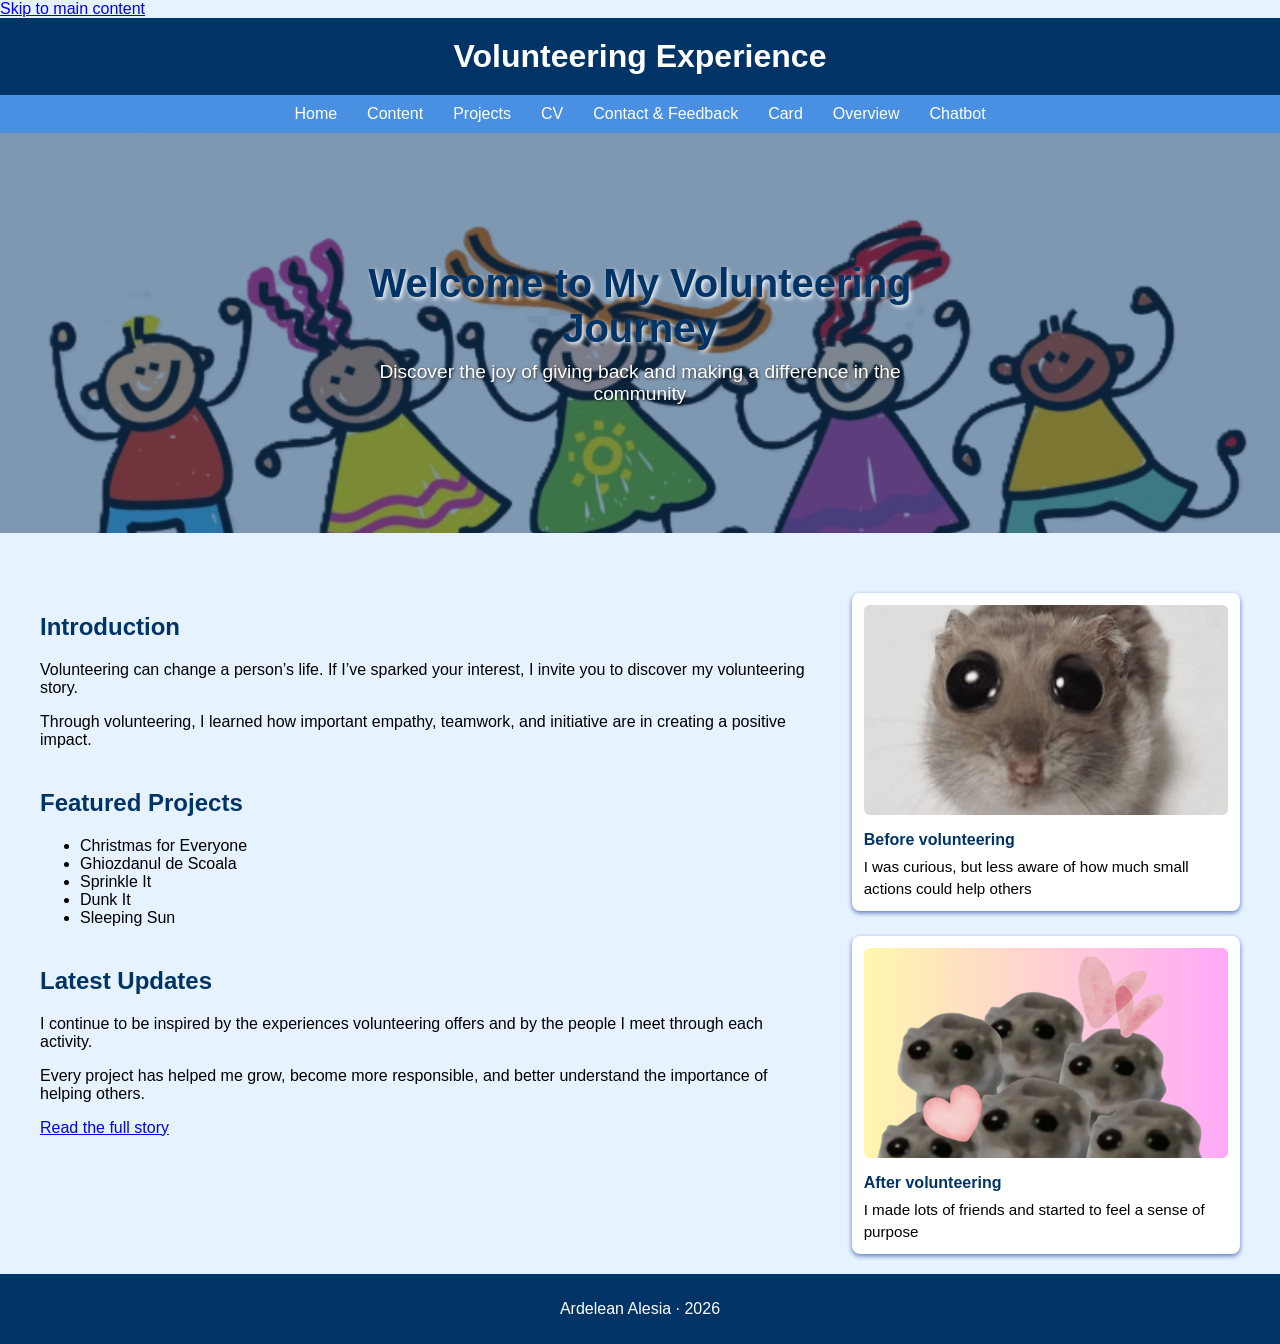
<file: index.html>
<!DOCTYPE html>
<html lang="en">
<head>
    <meta charset="UTF-8">
    <meta name="viewport" content="width=device-width">
    <title>HW2</title>
    <link rel="stylesheet" href="style.css">
</head>
<body>
    <a href="#main-content" class="skip-link">Skip to main content</a>
    <header>
        <h1>Volunteering Experience</h1>
    </header>
    <nav>
        <ul>
            <li><a href="index.html">Home</a></li>
            <li><a href="content.html">Content</a></li>
            <li><a href="data.html">Projects</a></li>
            <li><a href="portfolio.html">CV</a></li>
            <li><a href="contact.html">Contact & Feedback</a></li>
            <li><a href="card.html">Card</a></li>
            <li><a href="overview.html">Overview</a></li>
            <li><a href="chatbot.html">Chatbot</a></li>
        </ul>
    </nav>
    <section class="hero">
        <div class="hero-content">
            <h2>Welcome to My Volunteering Journey</h2>
            <p>Discover the joy of giving back and making a difference in the community</p>
        </div>
    </section>
    <main id="main-content" class="home-layout">
    <div class="home-text">
        <section class="intro">
            <h2>Introduction</h2>
            <p>
                Volunteering can change a person’s life. If I’ve sparked your interest, I invite you to discover my volunteering story.
            </p>
            <p>
                Through volunteering, I learned how important empathy, teamwork, and initiative are in creating a positive impact.
            </p>
        </section>

        <section class="featured-projects">
            <h2>Featured Projects</h2>
            <ul>
                <li>Christmas for Everyone</li>
                <li>Ghiozdanul de Scoala</li>
                <li>Sprinkle It</li>
                <li>Dunk It</li>
                <li>Sleeping Sun</li>
            </ul>
        </section>

        <section class="latest-updates">
            <h2>Latest Updates</h2>
            <p>
                I continue to be inspired by the experiences volunteering offers and by the people I meet through each activity.
            </p>
            <p>
                Every project has helped me grow, become more responsible, and better understand the importance of helping others.
            </p>
            <p><a href="content.html">Read the full story</a></p>
        </section>
    </div>

    <aside class="before-after-column" aria-label="Before and after volunteering">
        <figure>
            <img src="before-volunteering.png" alt="Me before volunteering">
            <figcaption>
                <strong>Before volunteering</strong>
                <span>I was curious, but less aware of how much small actions could help others</span>
            </figcaption>
        </figure>

        <figure>
            <img src="after-volunteering.png" alt="Me after volunteering">
            <figcaption>
                <strong>After volunteering</strong>
                <span>I made lots of friends and started to feel a sense of purpose</span>
            </figcaption>
        </figure>
    </aside>
</main>
    <footer>
        <p>Ardelean Alesia · 2026</p>
    </footer>
</body>
</html>
</file>
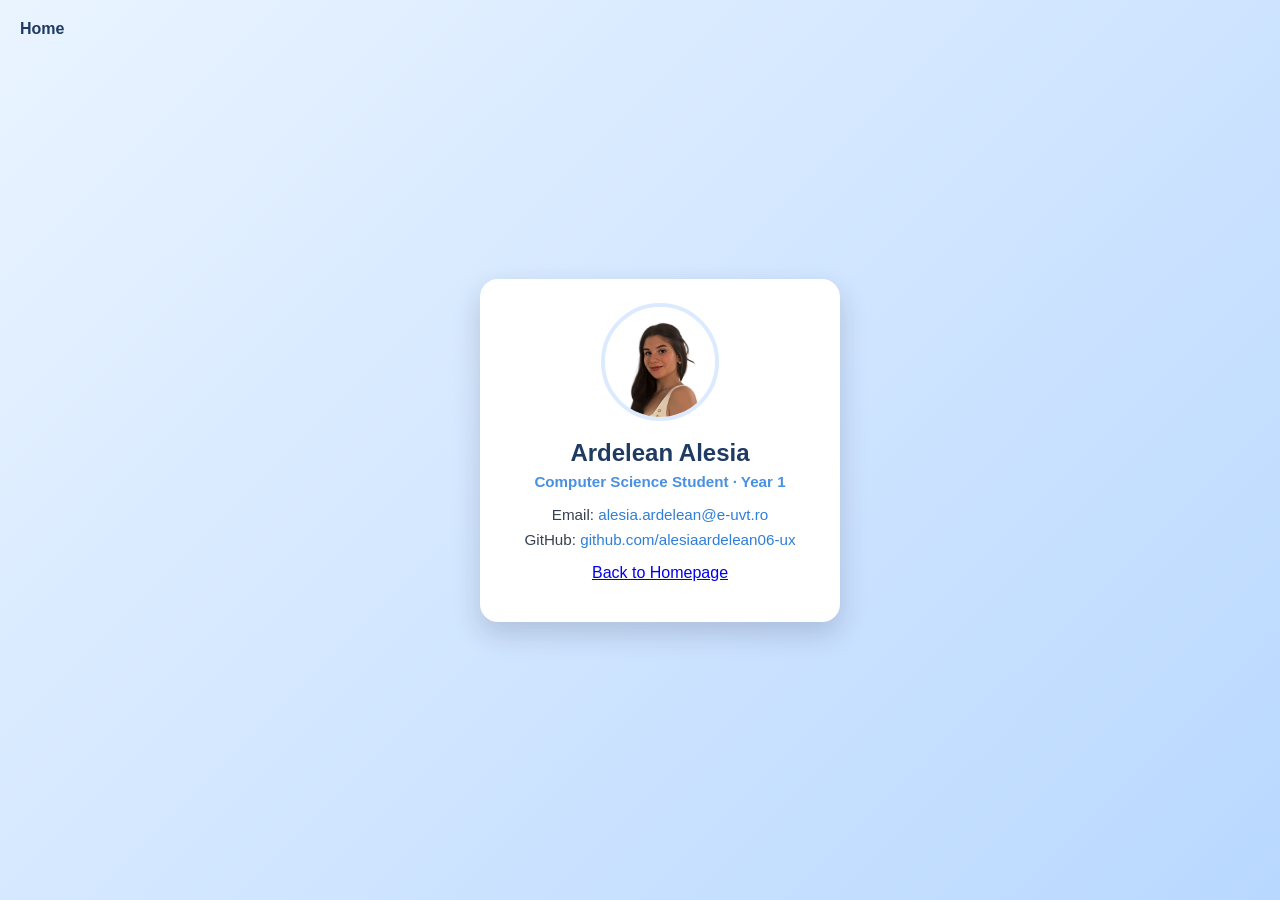
<file: card.html>
<!DOCTYPE html>
<html lang="en">
<head>
  <meta charset="UTF-8">
  <meta name="viewport" content="width=device-width, initial-scale=1.0">
  <title>Business Card</title>
  <link rel="stylesheet" href="card.css">
</head>
<body>
  <nav aria-label="Main navigation" class="main-nav">
    <ul>
    <a href="index.html" class="home-link">Home</a>
    </ul>
  </nav>
  <div class="card-container" id="business-card">
    <img id="profile-image" class="profile" src="poza_eu.jpeg" alt="me">
    <h1 class="name">Ardelean Alesia</h1>
    <p class="specialization">Computer Science Student · Year 1</p>
    <div class="contact-info">
      <p>Email: <a href="mailto:alesia.ardelean@e-uvt.ro">alesia.ardelean@e-uvt.ro</a></p>
      <p>GitHub: <a href="https://github.com/alesiaardelean06-ux" target="_blank">github.com/alesiaardelean06-ux</a></p>
    </div>
    <p><a href="index.html">Back to Homepage</a></p>
  </div>
</body>
</html>
</file>
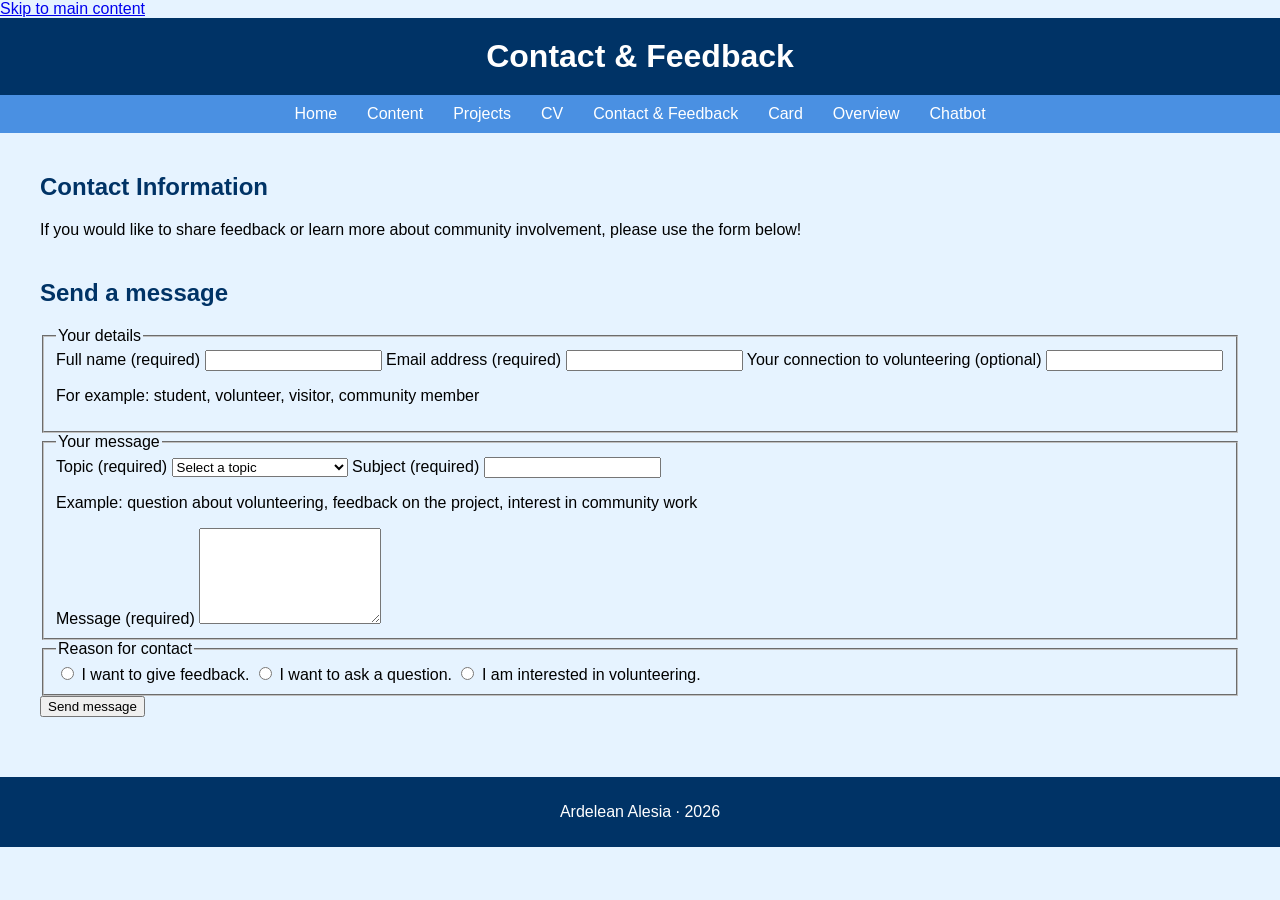
<file: contact.html>
<!DOCTYPE html>
<html lang="en">
<head>
    <meta charset="UTF-8">
    <meta name="viewport" content="width=device-width">
    <title>Contact & Feedback</title>
    <link rel="stylesheet" href="style.css">
</head>
<body>
    <a href="#main-content" class="skip-link">Skip to main content</a>
    <header class="page-header">
        <h1>Contact & Feedback</h1>
    </header>

    <nav aria-label="Main navigation" class="main-nav">
        <ul>
            <li><a href="index.html">Home</a></li>
            <li><a href="content.html">Content</a></li>
            <li><a href="data.html">Projects</a></li>
            <li><a href="portfolio.html">CV</a></li>
            <li><a href="contact.html">Contact & Feedback</a></li>
            <li><a href="card.html">Card</a></li>
            <li><a href="overview.html">Overview</a></li>
            <li><a href="chatbot.html">Chatbot</a></li>
        </ul>
    </nav>

    <main id="main-content" class="contact-main">
        <section class="contact-info">
            <h2>Contact Information</h2>
            <p>If you would like to share feedback or learn more about community involvement, please use the form below!</p>
        </section>
        <section>
            <h2>Send a message</h2>
            <form method="post" action="#" aria-label="Contact form" class="styled-form">
    <fieldset>
        <legend>Your details</legend>

        <label for="name">Full name (required)</label>
        <input type="text" id="name" name="name" required>

        <label for="email">Email address (required)</label>
        <input type="email" id="email" name="email" required>

        <label for="role">Your connection to volunteering (optional)</label>
        <input type="text" id="role" name="role" aria-describedby="role-hint">
        <p id="role-hint" class="form-hint">For example: student, volunteer, visitor, community member</p>
    </fieldset>

    <fieldset>
        <legend>Your message</legend>
        <label for="topic">Topic (required)</label>
        <select id="topic" name="topic" required>
            <option value="">Select a topic</option>
            <option value="feedback">Website feedback</option>
            <option value="volunteering">Volunteering experience</option>
            <option value="leadership">Leadership and teamwork</option>
            <option value="community">Community projects</option>
            <option value="other">Other</option>
        </select>
        <label for="subject">Subject (required)</label>
        <input type="text" id="subject" name="subject" required aria-describedby="subject-hint">
        <p id="subject-hint" class="form-hint">Example: question about volunteering, feedback on the project, interest in community work</p>

        <label for="msg">Message (required)</label>
        <textarea id="msg" name="message" rows="6" required></textarea>
    </fieldset>

    <fieldset>
        <legend>Reason for contact</legend>
        <label>
            <input type="radio" name="reason" value="feedback" required>
            I want to give feedback.
        </label>
        <label>
            <input type="radio" name="reason" value="question">
            I want to ask a question.
        </label>

        <label>
            <input type="radio" name="reason" value="interest">
            I am interested in volunteering.
        </label>
    </fieldset>
    <button type="submit">Send message</button>
    </form>
        </section>
    </main>

    <footer>
        <p>Ardelean Alesia · 2026</p>
    </footer>
</body>
</html>
</file>
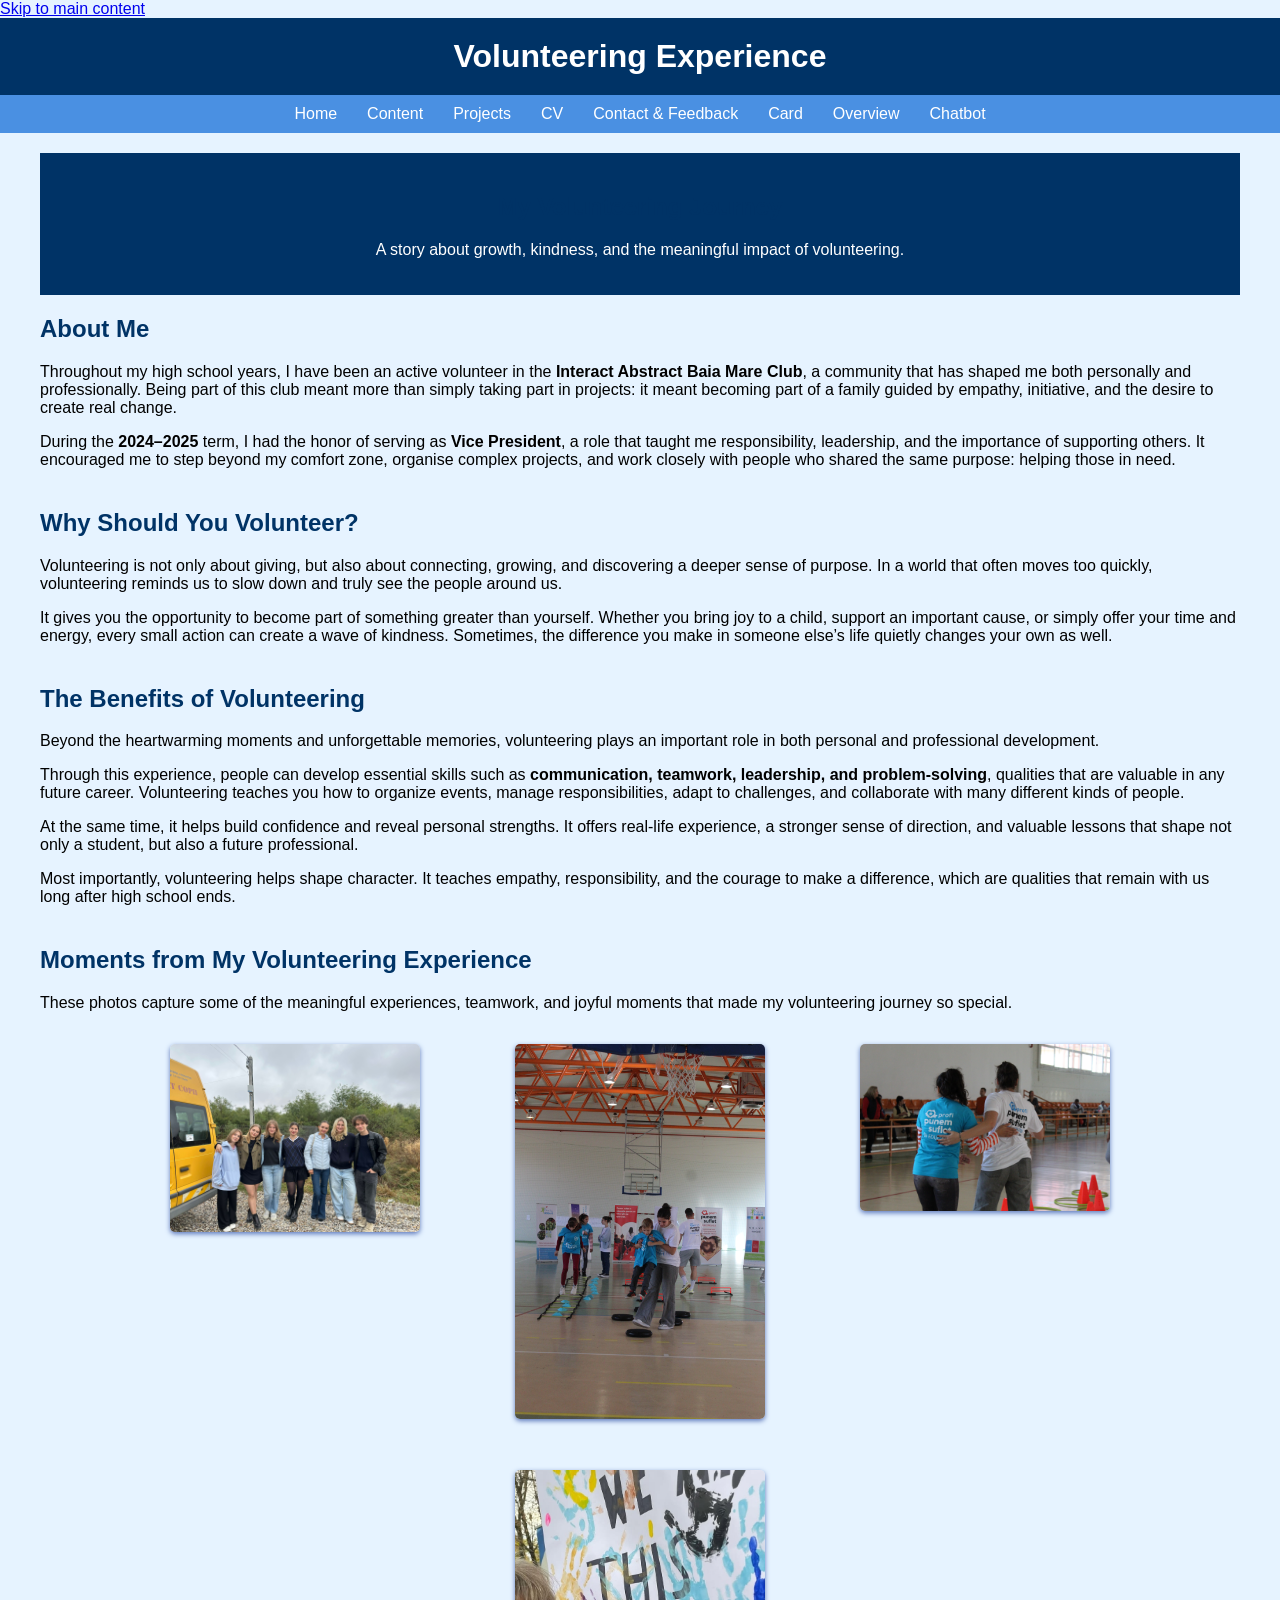
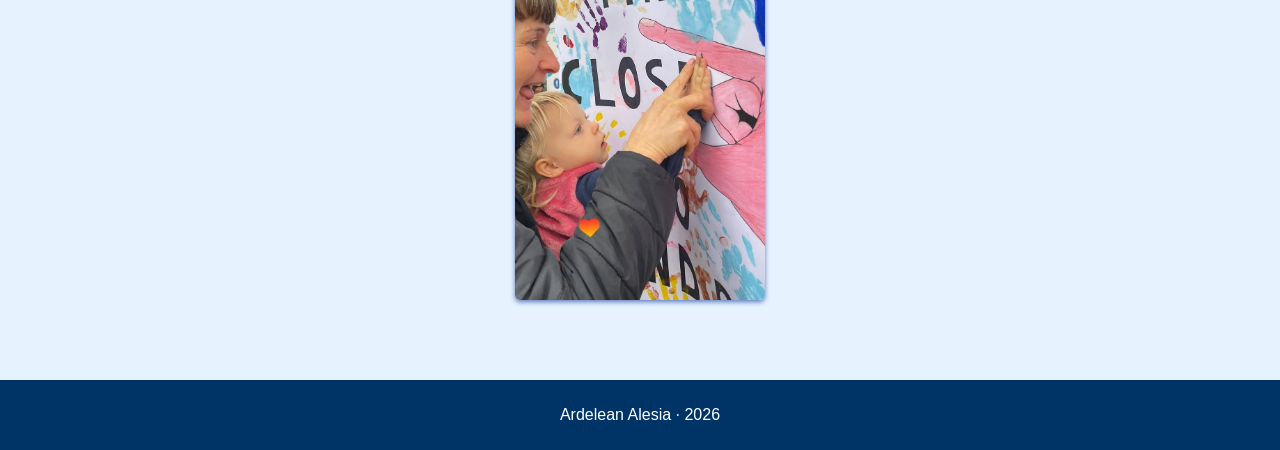
<file: content.html>
<!DOCTYPE html>
<html lang="en">
<head>
    <meta charset="UTF-8">
    <meta name="viewport" content="width=device-width">
    <title>Content</title>
    <link rel="stylesheet" href="style.css">
</head>
<body>
    <a href="#main-content" class="skip-link">Skip to main content</a>
    <header>
        <h1>Volunteering Experience</h1>
    </header>
    <nav aria-label="Main navigation" class="main-nav">
        <ul>
            <li><a href="index.html">Home</a></li>
            <li><a href="content.html">Content</a></li>
            <li><a href="data.html">Projects</a></li>
            <li><a href="portfolio.html">CV</a></li>
            <li><a href="contact.html">Contact & Feedback</a></li>
            <li><a href="card.html">Card</a></li>
            <li><a href="overview.html">Overview</a></li>
            <li><a href="chatbot.html">Chatbot</a></li>
        </ul>
    </nav>
    <main id="main-content">
        <header>
            <h2>My Volunteering Journey</h2>
            <p>
                A story about growth, kindness, and the meaningful impact of volunteering.
            </p>
        </header>

        <section id="about-me">
            <h2>About Me</h2>
            <p>
                Throughout my high school years, I have been an active volunteer in the
                <strong>Interact Abstract Baia Mare Club</strong>, a community that has shaped me both
                personally and professionally. Being part of this club meant more than simply taking
                part in projects: it meant becoming part of a family guided by empathy, initiative,
                and the desire to create real change.
            </p>
            <p>
                During the <strong>2024–2025</strong> term, I had the honor of serving as
                <strong>Vice President</strong>, a role that taught me responsibility, leadership,
                and the importance of supporting others. It encouraged me to step beyond my comfort
                zone, organise complex projects, and work closely with people who shared the same
                purpose: helping those in need.
            </p>
        </section>

        <section id="why-volunteer">
            <h2>Why Should You Volunteer?</h2>
            <p>
                Volunteering is not only about giving, but also about connecting, growing, and
                discovering a deeper sense of purpose. In a world that often moves too quickly,
                volunteering reminds us to slow down and truly see the people around us.
            </p>
            <p>
                It gives you the opportunity to become part of something greater than yourself.
                Whether you bring joy to a child, support an important cause, or simply offer your
                time and energy, every small action can create a wave of kindness. Sometimes, the
                difference you make in someone else’s life quietly changes your own as well.
            </p>
        </section>

        <section id="benefits">
            <h2>The Benefits of Volunteering</h2>
            <p>
                Beyond the heartwarming moments and unforgettable memories, volunteering plays an
                important role in both personal and professional development.
            </p>
            <p>
                Through this experience, people can develop essential skills such as
                <strong>communication, teamwork, leadership, and problem-solving</strong>, qualities
                that are valuable in any future career. Volunteering teaches you how to organize
                events, manage responsibilities, adapt to challenges, and collaborate with many
                different kinds of people.
            </p>
            <p>
                At the same time, it helps build confidence and reveal personal strengths. It offers
                real-life experience, a stronger sense of direction, and valuable lessons that shape
                not only a student, but also a future professional.
            </p>
            <p>
                Most importantly, volunteering helps shape character. It teaches empathy,
                responsibility, and the courage to make a difference, which are qualities that remain with us
                long after high school ends.
            </p>
        </section>

         <section id="gallery" class="content-section">
            <h2>Moments from My Volunteering Experience</h2>
            <p class="gallery-intro">
                These photos capture some of the meaningful experiences, teamwork, and joyful moments
                that made my volunteering journey so special.
            </p>

            <div class="gallery-grid">
                <figure class="gallery-item">
                    <img src="img1.jpeg" alt="Volunteering activity">
                </figure>

                <figure class="gallery-item">
                    <img src="img3.JPG" alt="Volunteering activity">
                   
                </figure>

                <figure class="gallery-item">
                    <img src="img4.JPG" alt="Volunteering activity">
                   
                </figure>

                <figure class="gallery-item">
                    <img src="img5.jpg" alt="Volunteering activity">

                </figure>
            </div>
        </section>
    </main>
    <footer>
        <p>Ardelean Alesia · 2026</p>
    </footer>
</body>
</html>
</file>
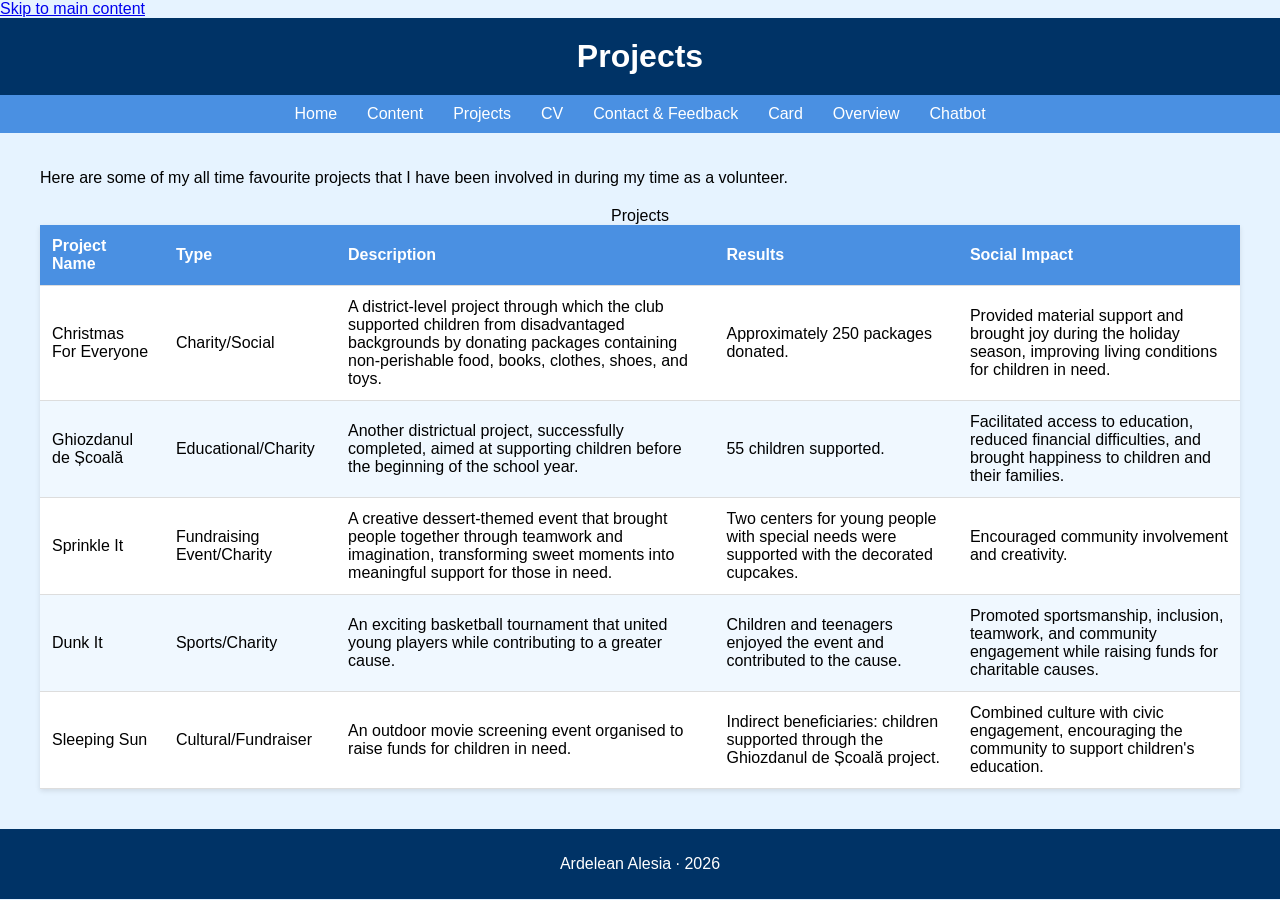
<file: data.html>
<!DOCTYPE html>
<html lang="en">
<head>
  <meta charset="UTF-8">
  <meta name="viewport" content="width=device-width">
  <title>HW1</title>
  <link rel="stylesheet" href="style.css">
</head>
<body>
  <a href="#main-content" class="skip-link">Skip to main content</a>
  <header>
    <h1>Projects</h1>
  </header>
  <nav>
    <ul>
            <li><a href="index.html">Home</a></li>
            <li><a href="content.html">Content</a></li>
            <li><a href="data.html">Projects</a></li>
            <li><a href="portfolio.html">CV</a></li>
            <li><a href="contact.html">Contact & Feedback</a></li>
            <li><a href="card.html">Card</a></li>
            <li><a href="overview.html">Overview</a></li>
            <li><a href="chatbot.html">Chatbot</a></li>
    </ul>
  </nav>
  <main id="main-content">
  <p> Here are some of my all time favourite projects that I have been involved in during my time as a volunteer. </p>
  <table>
    <caption>Projects</caption>
    <thead>
        <tr>
            <th scope="col">Project Name</th>
            <th scope="col">Type</th>
            <th scope="col">Description</th>
            <th scope="col">Results</th>
            <th scope="col">Social Impact</th>
        </tr>
    </thead>
    <tbody>
        <tr>
            <td>Christmas For Everyone</td>
            <td>Charity/Social</td>
            <td>
                A district-level project through which the club supported children from disadvantaged
                backgrounds by donating packages containing non-perishable food,
                books, clothes, shoes, and toys.
            </td>
            <td>
                Approximately 250 packages donated.
            </td>
            <td>
                Provided material support and brought joy during the holiday season, improving living
                conditions for children in need.
            </td>
        </tr>
        <tr>
            <td>Ghiozdanul de Școală</td>
            <td>Educational/Charity</td>
            <td>
                Another districtual project, successfully completed, aimed at supporting
                children before the beginning of the school year.
            </td>
            <td>
                55 children supported.
            </td>
            <td>
                Facilitated access to education, reduced financial difficulties, and brought happiness
                to children and their families.
            </td>
        </tr>
        <tr>
            <td>Sprinkle It</td>
            <td>Fundraising Event/Charity</td>
            <td>
                A creative dessert-themed event that brought people together through teamwork and imagination, transforming sweet moments into meaningful support for those in need.
            </td>
            <td>
                Two centers for young people with special needs were supported with the decorated cupcakes.
            </td>
            <td>
                Encouraged community involvement and creativity.
            </td>
        </tr>
        <tr>
            <td>Dunk It</td>
            <td>Sports/Charity</td>
            <td>
                An exciting basketball tournament that united young players while contributing to a greater cause.
            </td>
            <td>
                Children and teenagers enjoyed the event and contributed to the cause.
            </td>
            <td>
                Promoted sportsmanship, inclusion, teamwork, and community engagement while raising funds
                for charitable causes.
            </td>
        </tr>
        <tr>
            <td>Sleeping Sun</td>
            <td>Cultural/Fundraiser</td>
            <td>
                An outdoor movie screening event organised to raise funds for children in need.
            </td>
            <td>
                Indirect beneficiaries: children supported through the Ghiozdanul de Școală project.
            </td>
            <td>
                Combined culture with civic engagement, encouraging the community to support children's education.
            </td>
        </tr>
    </tbody>
</table>

  </main>
  <footer>
    <p>Ardelean Alesia · 2026</p>
  </footer>
</body>
</html>
</file>
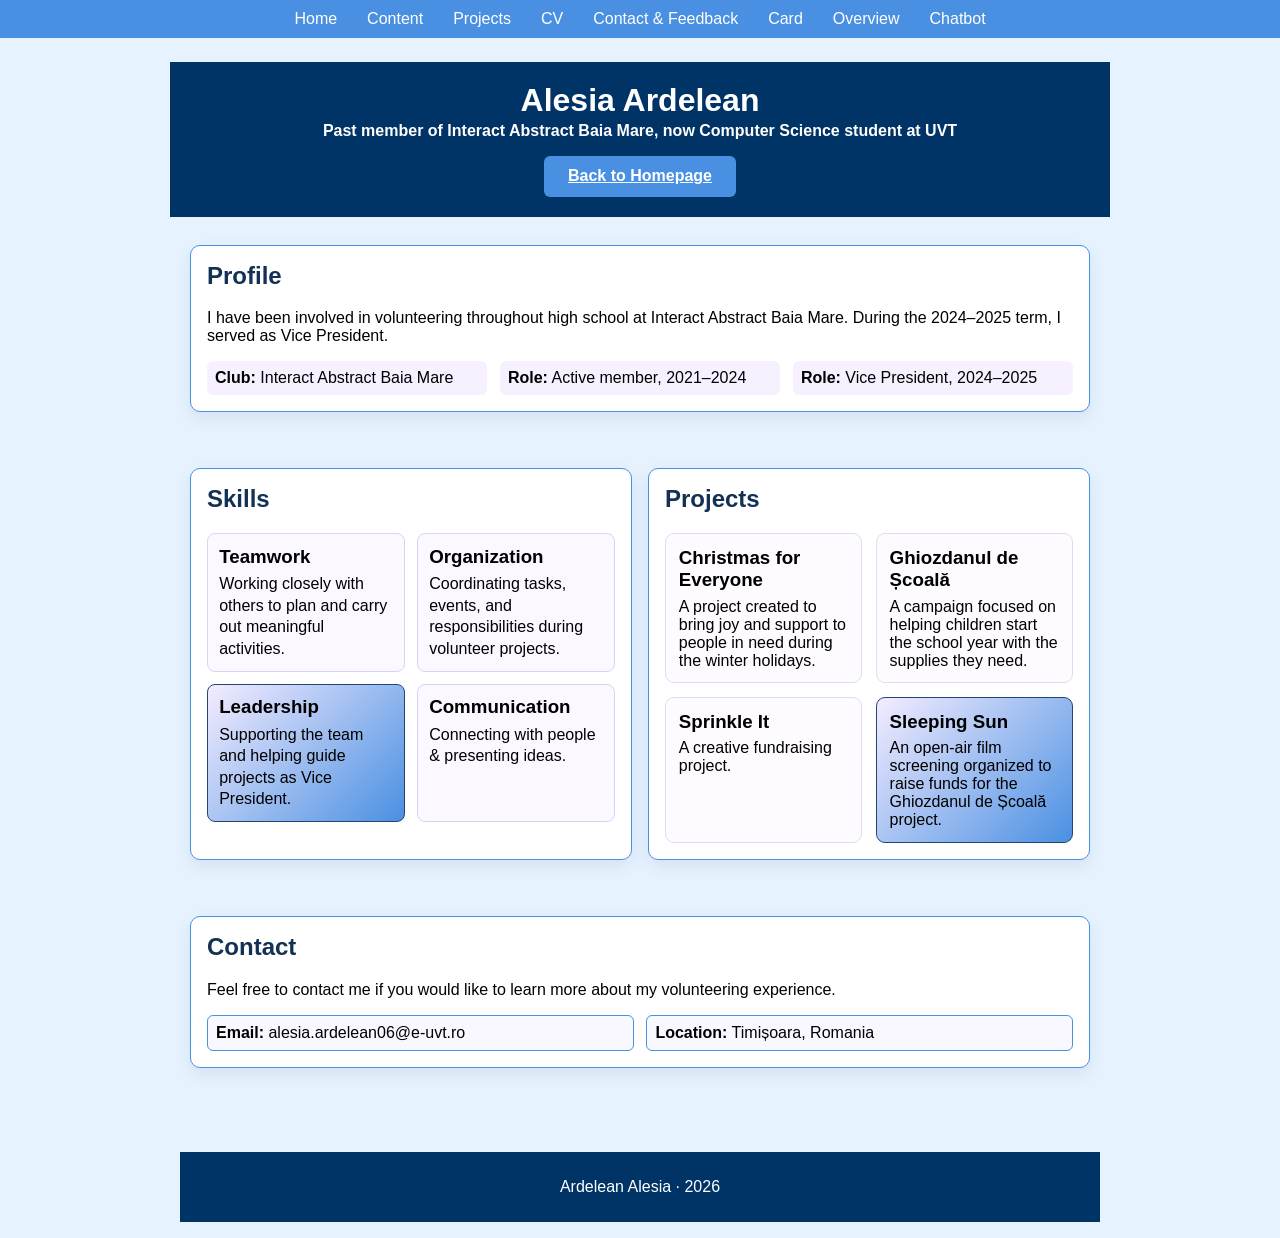
<file: overview.html>
<!DOCTYPE html>
<html lang="en">
<head>
  <meta charset="UTF-8">
  <meta name="viewport" content="width=device-width, initial-scale=1.0">
  <title>Overview</title>
  <link rel="stylesheet" href="style.css">
  <link rel="stylesheet" href="overview.css">
</head>
<body>
  <nav aria-label="Main navigation" class="main-nav">
    <ul>
            <li><a href="index.html">Home</a></li>
            <li><a href="content.html">Content</a></li>
            <li><a href="data.html">Projects</a></li>
            <li><a href="portfolio.html">CV</a></li>
            <li><a href="contact.html">Contact & Feedback</a></li>
            <li><a href="card.html">Card</a></li>
            <li><a href="overview.html">Overview</a></li>
            <li><a href="chatbot.html">Chatbot</a></li>
  </nav>

  <header class="cv-header">
    <h1>Alesia Ardelean</h1>
    <p class="cv-title"> Past member of Interact Abstract Baia Mare, now Computer Science student at UVT</p>
    <a href="index.html" class="home-btn">Back to Homepage</a>
  </header>

  <main class="cv-grid">
    <section class="cv-profile card">
      <h2>Profile</h2>
      <p>
        I have been involved in volunteering throughout high school at Interact Abstract Baia Mare.
        During the 2024–2025 term, I served as Vice President.
      </p>

      <div class="profile-details">
        <div><strong>Club:</strong> Interact Abstract Baia Mare</div>
        <div><strong>Role:</strong> Active member, 2021–2024</div>
        <div><strong>Role:</strong> Vice President, 2024–2025</div>
      </div>
    </section>

    <section class="cv-skills card">
      <h2>Skills</h2>
      <div class="skills-grid">
        <article class="skill-item">
          <h3>Teamwork</h3>
          <p>Working closely with others to plan and carry out meaningful activities.</p>
        </article>
        <article class="skill-item">
          <h3>Organization</h3>
          <p>Coordinating tasks, events, and responsibilities during volunteer projects.</p>
        </article>
        <article class="skill-item highlight-card">
          <h3>Leadership</h3>
          <p>Supporting the team and helping guide projects as Vice President.</p>
        </article>
        <article class="skill-item">
          <h3>Communication</h3>
          <p>Connecting with people & presenting ideas.</p>
        </article>
      </div>
    </section>

    <section class="cv-projects card">
      <h2>Projects</h2>
      <div class="card-grid">
        <article class="project-card">
          <h3>Christmas for Everyone</h3>
          <p>A project created to bring joy and support to people in need during the winter holidays.</p>
        </article>
        <article class="project-card">
          <h3>Ghiozdanul de Școală</h3>
          <p>A campaign focused on helping children start the school year with the supplies they need.</p>
        </article>
        <article class="project-card">
          <h3>Sprinkle It</h3>
          <p>A creative fundraising project.</p>
        </article>
        <article class="project-card highlight-card">
          <h3>Sleeping Sun</h3>
          <p>An open-air film screening organized to raise funds for the Ghiozdanul de Școală project.</p>
        </article>
      </div>
    </section>

    <section class="cv-contact card">
      <h2>Contact</h2>
      <p>Feel free to contact me if you would like to learn more about my volunteering experience.</p>
      <div class="contact-flex">
        <div><strong>Email:</strong> alesia.ardelean06@e-uvt.ro</div>
        <div><strong>Location:</strong> Timișoara, Romania</div>
      </div>
    </section>
  </main>

  <footer class="cv-footer">
    <p>Ardelean Alesia · 2026</p>
  </footer>
</body>
</html>
</file>
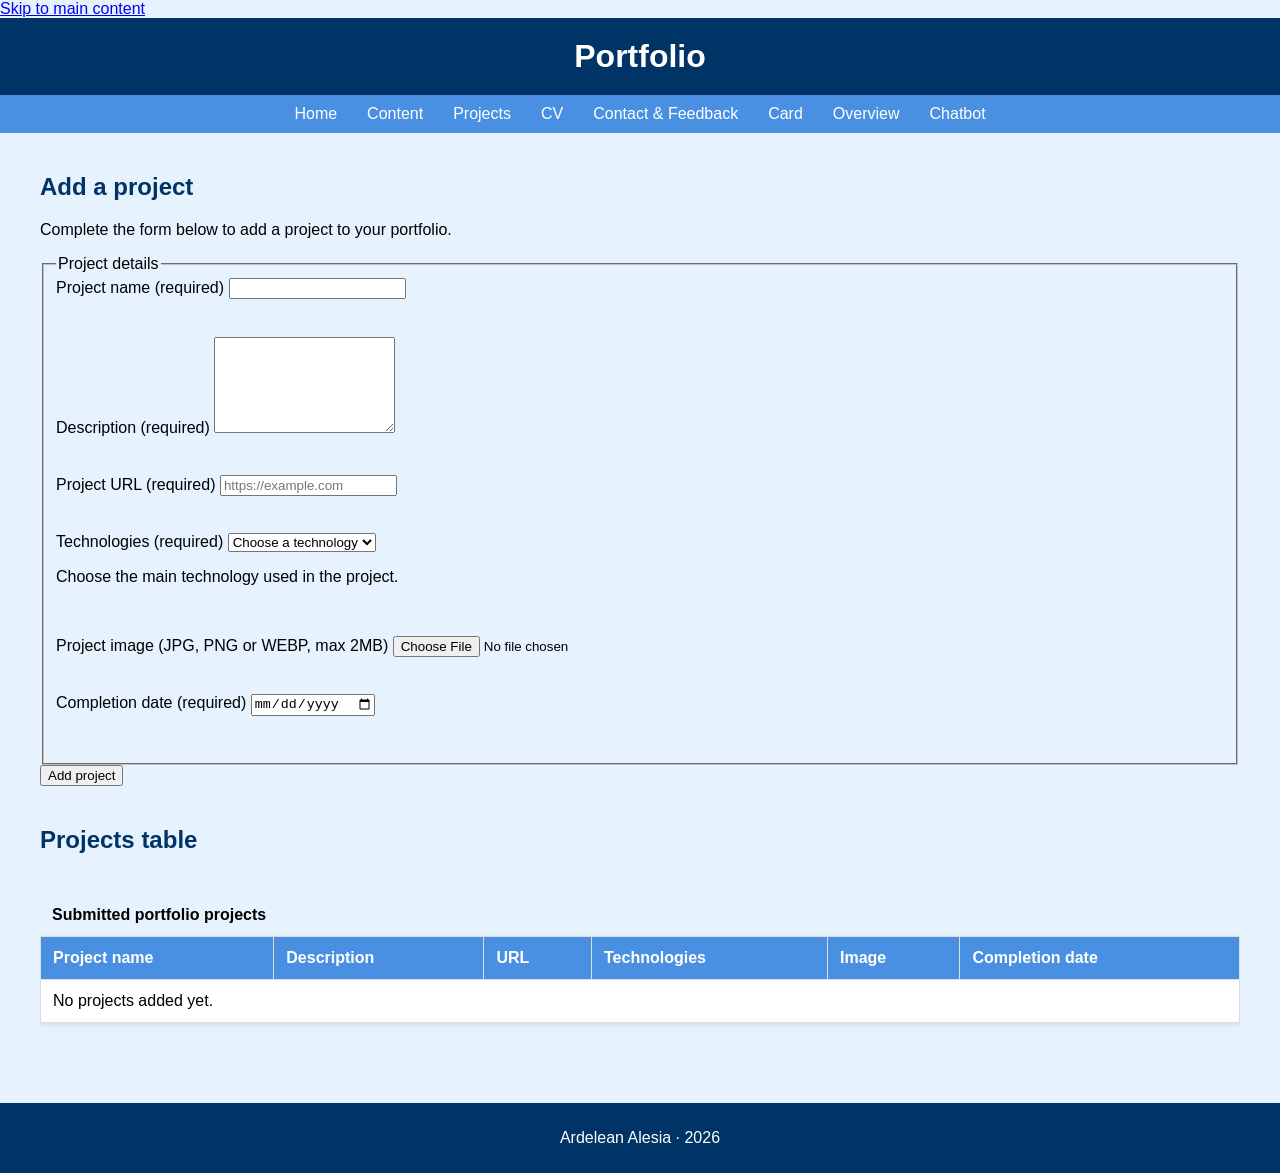
<file: portfolio.html>
<html lang="en">
<head>
    <meta charset="UTF-8">
    <meta name="viewport" content="width=device-width, initial-scale=1.0">
    <title>Portfolio</title>
    <link rel="stylesheet" href="style.css">
</head>
<body>
    <a href="#main-content" class="skip-link">Skip to main content</a>
    <header class="page-header">
        <h1>Portfolio</h1>
    </header>

    <nav aria-label="Main navigation" class="main-nav">
        <ul>
           <li><a href="index.html">Home</a></li>
            <li><a href="content.html">Content</a></li>
            <li><a href="data.html">Projects</a></li>
            <li><a href="portfolio.html">CV</a></li>
            <li><a href="contact.html">Contact & Feedback</a></li>
            <li><a href="card.html">Card</a></li>
            <li><a href="overview.html">Overview</a></li>
            <li><a href="chatbot.html">Chatbot</a></li>
        </ul>
    </nav>

    <main id="main-content" class="contact-main">
        <section class="contact-card">
            <h2>Add a project</h2>
            <p class="form-hint">Complete the form below to add a project to your portfolio.</p>

            <form method="post" action="#" id="portfolioForm" aria-label="Project form" class="styled-form" novalidate>
                <fieldset>
                    <legend>Project details</legend>

                    <label for="projectName">Project name (required)</label>
                    <input type="text" id="projectName" name="projectName" required aria-describedby="projectName-error">
                    <p id="projectName-error" class="error-message"></p>

                    <label for="description">Description (required)</label>
                    <textarea id="description" name="description" rows="6" required aria-describedby="description-error"></textarea>
                    <p id="description-error" class="error-message"></p>

                    <label for="projectUrl">Project URL (required)</label>
                    <input type="url" id="projectUrl" name="projectUrl" placeholder="https://example.com" required aria-describedby="projectUrl-error">
                    <p id="projectUrl-error" class="error-message"></p>

                    <label for="technologies">Technologies (required)</label>
                    <select id="technologies" name="technologies" required aria-describedby="technologies-hint technologies-error">
                        <option value="">Choose a technology</option>
                        <option value="HTML and CSS">HTML and CSS</option>
                        <option value="JavaScript">JavaScript</option>
                        <option value="Figma">Figma</option>
                        <option value="Other">Other</option>
                    </select>
                    <p id="technologies-hint" class="form-hint">Choose the main technology used in the project.</p>
                    <p id="technologies-error" class="error-message"></p>

                    <label for="projectImage">Project image (JPG, PNG or WEBP, max 2MB)</label>
                    <input type="file" id="projectImage" name="projectImage" accept=".jpg,.jpeg,.png,.webp" required aria-describedby="projectImage-error">
                    <p id="projectImage-error" class="error-message"></p>

                    <label for="completionDate">Completion date (required)</label>
                    <input type="date" id="completionDate" name="completionDate" required aria-describedby="completionDate-error">
                    <p id="completionDate-error" class="error-message"></p>
                </fieldset>

                <button type="submit">Add project</button>

                <p id="formMessage" class="form-hint" aria-live="polite"></p>
            </form>
        </section>

        <section class="contact-card">
            <h2>Projects table</h2>

            <div class="table-wrapper">
                <table id="projectsTable">
                    <caption>Submitted portfolio projects</caption>
                    <thead>
                        <tr>
                            <th scope="col">Project name</th>
                            <th scope="col">Description</th>
                            <th scope="col">URL</th>
                            <th scope="col">Technologies</th>
                            <th scope="col">Image</th>
                            <th scope="col">Completion date</th>
                        </tr>
                    </thead>
                    <tbody id="projectsBody">
                        <tr id="emptyRow">
                            <td colspan="6">No projects added yet.</td>
                        </tr>
                    </tbody>
                </table>
            </div>
        </section>
    </main>

    <footer>
        <p>Ardelean Alesia · 2026</p>
    </footer>

    <script src="portfolio.js"></script>
</body>
</html>
</file>
<file: style.css>
header {
    background-color: #003366;
    color: white;
    text-align: center;
    padding: 20px;
}

header h1 {
    margin: 0;
    font-size: 2em;
}

nav ul {
    list-style: none;
    padding: 0;
    margin: 0;
    display: flex;
    background-color: #4A90E2;
    justify-content: center;
}

nav li {
    margin: 0;
}

nav a {
    display: block;
    padding: 10px 15px;
    text-decoration: none;
    color: white;
}

nav a:hover {
    background-color: #357ABD;
}

body {
    font-family: Arial, sans-serif;
    background-color: #E6F3FF;
    margin: 0;
    padding: 0;
}

main {
    max-width: 1200px;
    margin: 0 auto;
    padding: 20px;
}

section {
    margin-bottom: 40px;
}

h2 {
    color: #003366;
}

.gallery-grid {
    display: flex;
    flex-wrap: wrap;
    gap: 15px;
    justify-content: center;
}

.gallery-item img {
    max-width: 250px;
    height: auto;
    border-radius: 5px;
    box-shadow: 0 2px 5px rgb(93, 120, 187);
    transition: transform 0.3s ease;
}

.gallery-item img:hover {
    transform: scale(1.05);
}

.hero {
    background-image: url('img_hero.png');
    background-size: cover;
    background-position: center;
    height: 400px;
    display: flex;
    align-items: center;
    justify-content: center;
    text-align: center;
    position: relative;
}

.hero::before {
    content: '';
    position: absolute;
    top: 0;
    left: 0;
    right: 0;
    bottom: 0;
    background-color: rgba(0, 51, 102, 0.5);
}

.hero-content {
    position: relative;
    z-index: 1;
    color: white;
    max-width: 600px;
    padding: 20px;
}

.hero h2 {
    font-size: 2.5em;
    margin: 0 0 10px 0;
    text-shadow: 2px 2px 4px rgba(255, 255, 255, 0.919);
}

.hero p {
    font-size: 1.2em;
    margin: 0;
    text-shadow: 1px 1px 3px rgba(0, 0, 0, 0.7);
}

table {
    width: 100%;
    border-collapse: collapse;
    margin: 20px 0;
    background-color: white;
    box-shadow: 0 2px 5px rgba(0,0,0,0.1);
}

th, td {
    padding: 12px;
    text-align: left;
    border-bottom: 1px solid #ddd;
}

th {
    background-color: #4A90E2;
    color: white;
}

tr:nth-child(even) {
    background-color: #F0F8FF;
}

tr:nth-child(odd) {
    background-color: #FFFFFF;
}

tr:hover {
    background-color: #B0E0E6;
}

footer {
    text-align: center;
    padding: 10px;
    background-color: #003366;
    color: white;
}

.error-message {
    color: #b00020;
    font-size: 0.9rem;
    margin-top: 0.25rem;
    min-height: 1.2rem;
}

.table-wrapper {
    width: 100%;
    overflow-x: auto;
}

#projectsTable {
    width: 100%;
    border-collapse: collapse;
    min-width: 700px;
}

#projectsTable caption {
    font-weight: bold;
    padding: 0.75rem;
    text-align: left;
}

#projectsTable th, #projectsTable td {
    border: 1px solid #ddd;
    padding: 0.75rem;
    text-align: left;
}

.project-thumb {
    width: 80px;
    height: 60px;
    object-fit: cover;
    border-radius: 6px;
}

@media (max-width: 600px) {
    .styled-form button {
        width: 100%;
        margin-top: 0.5rem;
    }
}

.home-layout {
    display: flex;
    gap: 35px;
    align-items: flex-start;
}

.home-text {
    flex: 2;
}

.before-after-column {
    flex: 1;
    display: flex;
    flex-direction: column;
    gap: 25px;
}

.before-after-column figure {
    margin: 0;
    background-color: white;
    padding: 12px;
    border-radius: 8px;
    box-shadow: 0 2px 5px rgb(93, 120, 187);
    transition: transform 0.3s ease, box-shadow 0.3s ease;
}
.before-after-column figure:hover {
    transform: translateY(-5px);
    box-shadow: 0 4px 10px rgb(93, 120, 187);
}
.before-after-column img {
    width: 100%;
    height: 210px;
    object-fit: cover;
    border-radius: 6px;
}

.before-after-column figcaption {
    margin-top: 10px;
    color: #003366;
    line-height: 1.4;
}

.before-after-column figcaption strong {
    display: block;
    margin-bottom: 5px;
}

.before-after-column figcaption span {
    display: block;
    color: black;
    font-size: 0.95rem;
}

@media (max-width: 600px) {
    .home-layout {
        flex-direction: column;
    }

    .before-after-column {
        width: 100%;
    }
}
</file>
<file: card.css>
body {
  margin: 0;
  background: linear-gradient(135deg, #eaf4ff, #b9d8ff);
  font-family: Arial, sans-serif;
  display: flex;
  align-items: center;
  justify-content: center;
  min-height: 100vh;
}

#business-card {
  background: #ffffff;
  border-radius: 18px;
  width: 320px;
  padding: 24px 20px;
  text-align: center;
  box-shadow: 0 12px 28px rgba(30, 27, 57, 0.18);
}

.profile {
  width: 110px;
  height: 110px;
  border-radius: 50%;
  object-fit: cover;
  margin: 0 auto 14px;
  border: 4px solid #dbeafe;
}

.name {
  margin: 0 0 6px;
  color: #1f3b63;
  font-size: 1.5rem;
}

.specialization {
  margin: 0 0 16px;
  color: #4A90E2;
  font-size: 0.95rem;
  font-weight: 600;
}

.contact-info p {
  margin: 8px 0;
  font-size: 0.95rem;
  color: #374151;
}

.contact-info a {
  color: #2f7ed8;
  text-decoration: none;
  transition: color 0.2s ease;
}

.contact-info a:hover {
  color: #1e5fa8;
  text-decoration: underline;
}
.home-link {
  position: absolute;
  top: 20px;
  left: 20px;
  color: #1f3b63;
  text-decoration: none;
  font-weight: bold;
}
</file>
<file: overview.css>
.cv-header {
  width: 94%;
  max-width: 900px;
  margin: 1.5rem auto 0.5rem;
  text-align: center;
}

.cv-header h1 {
  font-size: 1.7rem;
  margin: 0;
}

.cv-header .cv-title {
  margin: 0.2rem 0 0;
  color: #ffffff;
  font-weight: 700;
}

.cv-grid {
  width: 94%;
  max-width: 900px;
  margin: 0 auto 1.5rem;
  display: grid;
  grid-template-columns: 1fr;
  gap: 1rem;
}

.card {
  background: #ffffff;
  border: 1px solid #4A90E2;
  border-radius: 10px;
  box-shadow: 0 6px 18px rgba(55, 32, 100, 0.09);
  padding: 1rem;
}

.card h2 {
  margin-top: 0;
  color: #123154;
}

.profile-details {
  display: flex;
  flex-wrap: wrap;
  gap: 0.8rem;
  margin-top: 0.8rem;
}

.profile-details div {
  flex: 1;
  min-width: 180px;
  background: #f7f1ff;
  border-radius: 6px;
  padding: 0.5rem;
}

.skills-grid {
  display: grid;
  grid-template-columns: 1fr;
  gap: 0.75rem;
  margin-top: 0.75rem;
}

.skill-item {
  padding: 0.7rem;
  border: 1px solid #dcd1f7;
  border-radius: 8px;
  background: #fbf8ff;
}

.skill-item h3 {
  margin: 0 0 0.35rem;
}

.skill-item p {
  margin: 0;
  line-height: 1.35;
}

.card-grid {
  display: grid;
  grid-template-columns: 1fr;
  gap: 0.85rem;
  margin-top: 0.75rem;
}

.project-card {
  padding: 0.8rem;
  border: 1px solid #e3d9f6;
  border-radius: 9px;
  background: #fdfbff;
  display: flex;
  flex-direction: column;
  justify-content: flex-start;
}

.project-card h3 {
  margin: 0 0 0.4rem;
}

.project-card p {
  margin: 0;
}

.highlight-card {
  border-color: #204671;
  background: linear-gradient(135deg, #f4ecff, #4A90E2);
}

.contact-flex {
  display: flex;
  flex-wrap: wrap;
  gap: 0.8rem;
  margin-top: 0.8rem;
}

.contact-flex div {
  flex: 1;
  min-width: 180px;
  padding: 0.5rem;
  border-radius: 6px;
  background: #f9f7ff;
  border: 1px solid #4A90E2;
}

.cv-footer {
  width: 94%;
  max-width: 900px;
  margin: 0 auto 1rem;
  text-align: center;
  color: #ffffff;
}

.home-btn {
  display: inline-block;
  margin-top: 1rem;
  padding: 0.7rem 1.5rem;
  background: #4A90E2;
  color: white;
  border-radius: 6px;
  font-weight: 600;
  transition: background 0.3s ease;
}

.home-btn:hover {
  background: #2b588c;
}

@media (min-width: 700px) {
  .cv-header h1 {
    font-size: 2rem;
  }
  .cv-grid {
    grid-template-columns: 1fr 1fr;
  }
  .cv-profile {
    grid-column: 1 / 3;
  }

  .cv-skills {
    grid-column: 1 / 2;
  }

  .cv-projects {
    grid-column: 2 / 3;
  }
  .cv-contact {
    grid-column: 1 / 3;
  }

  .skills-grid, .card-grid {
    grid-template-columns: 1fr 1fr;
  }
}
</file>
